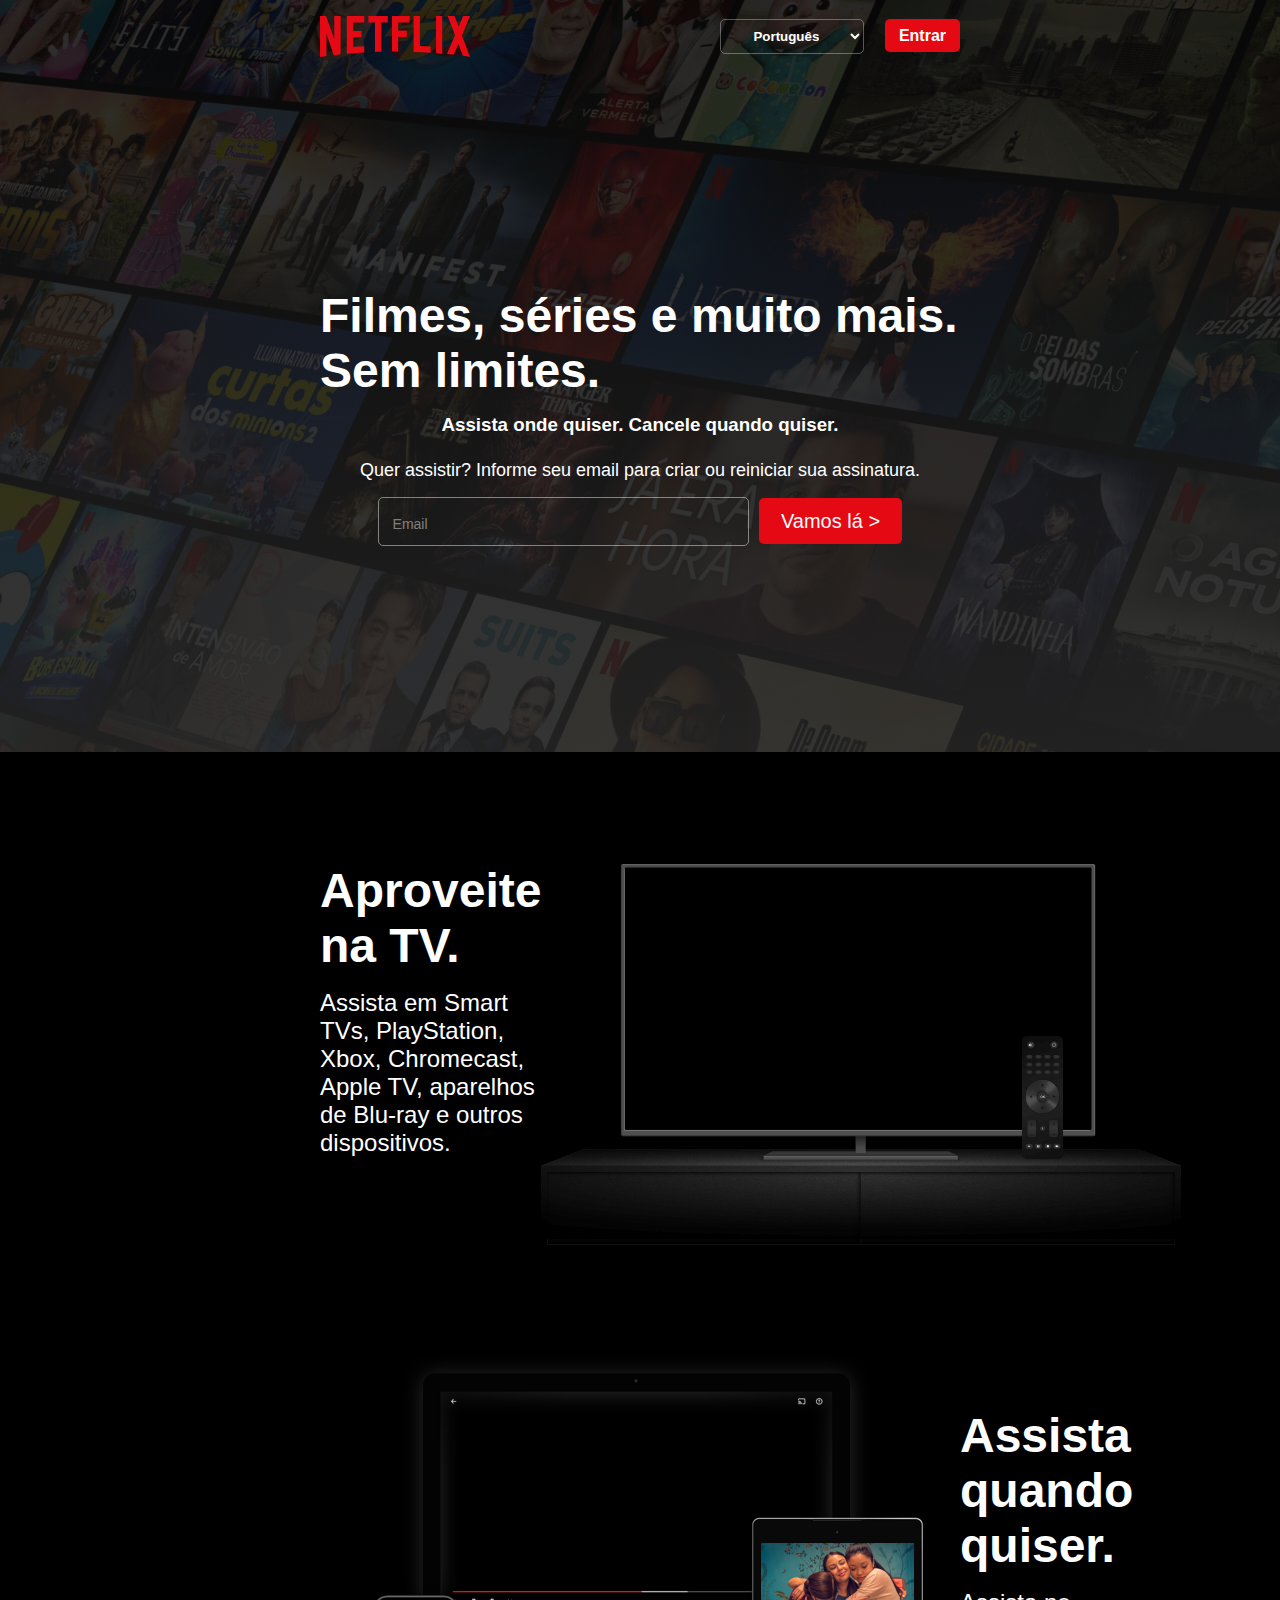
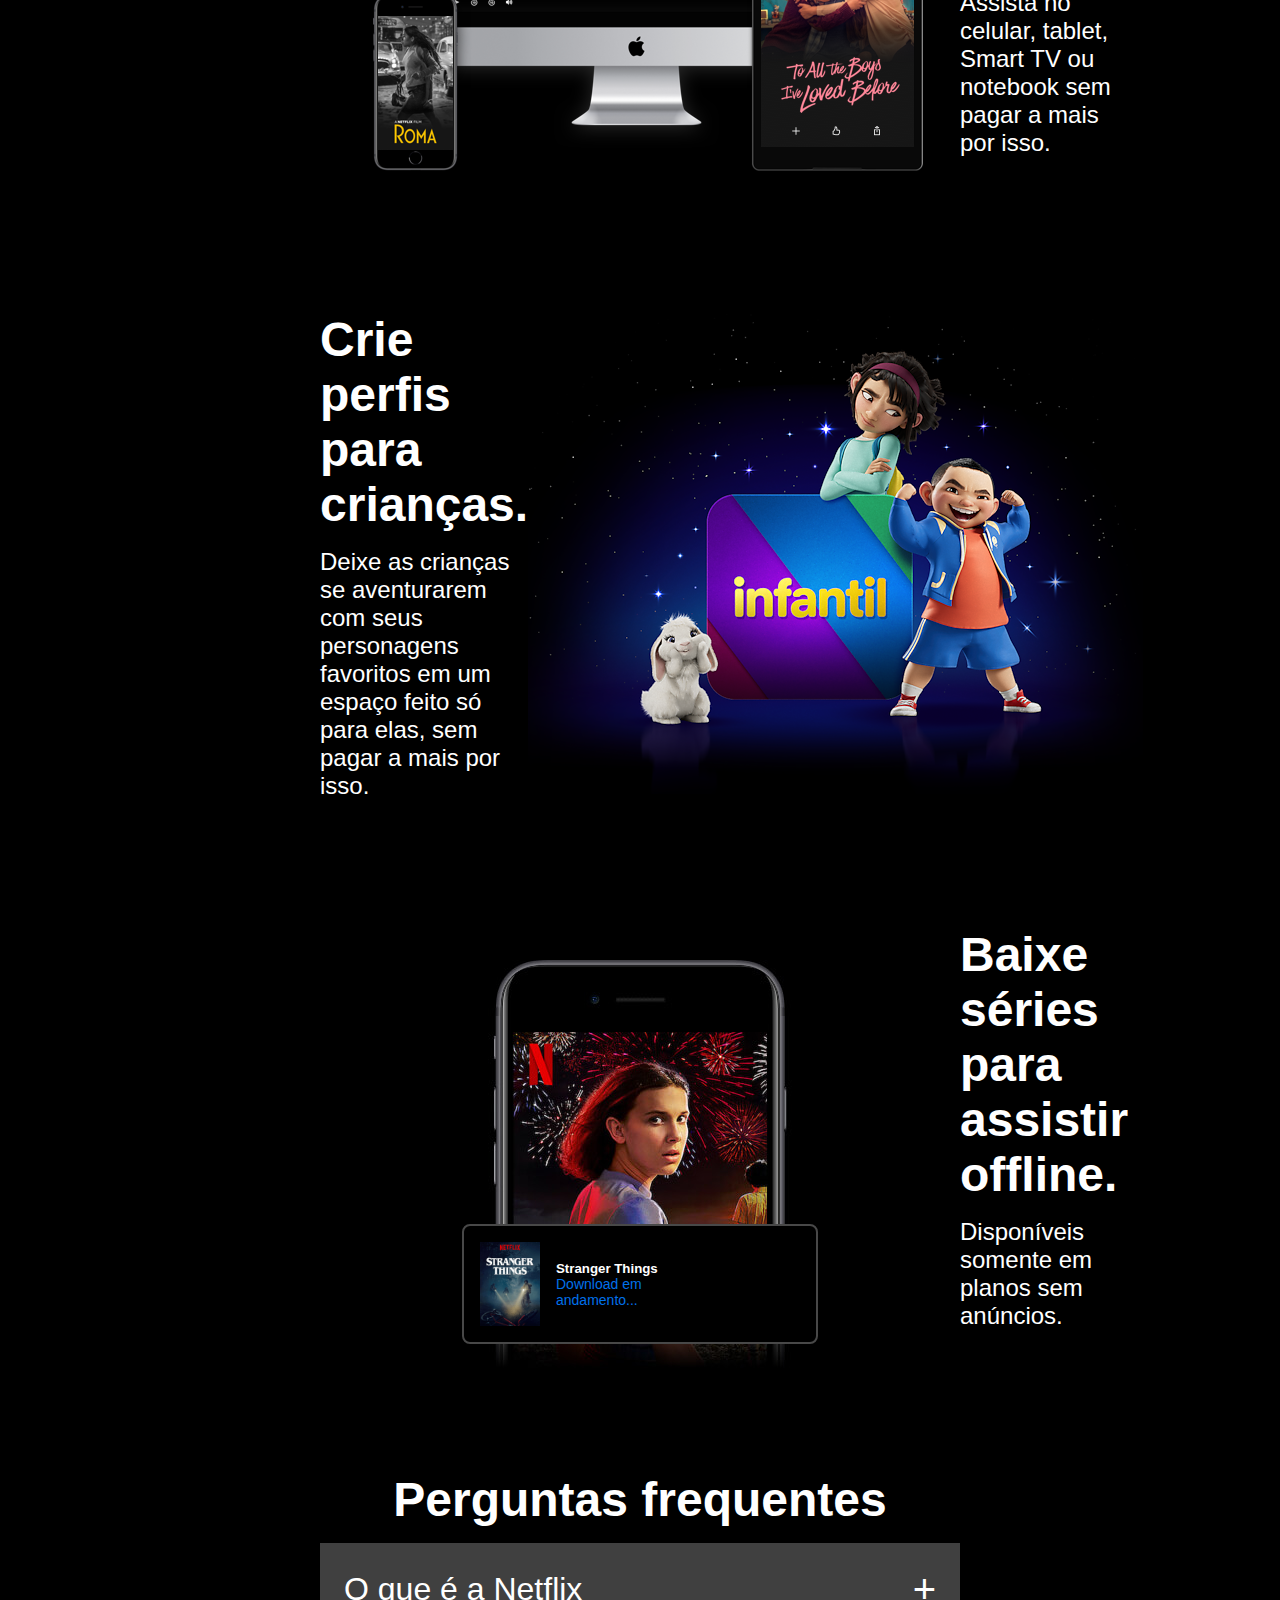
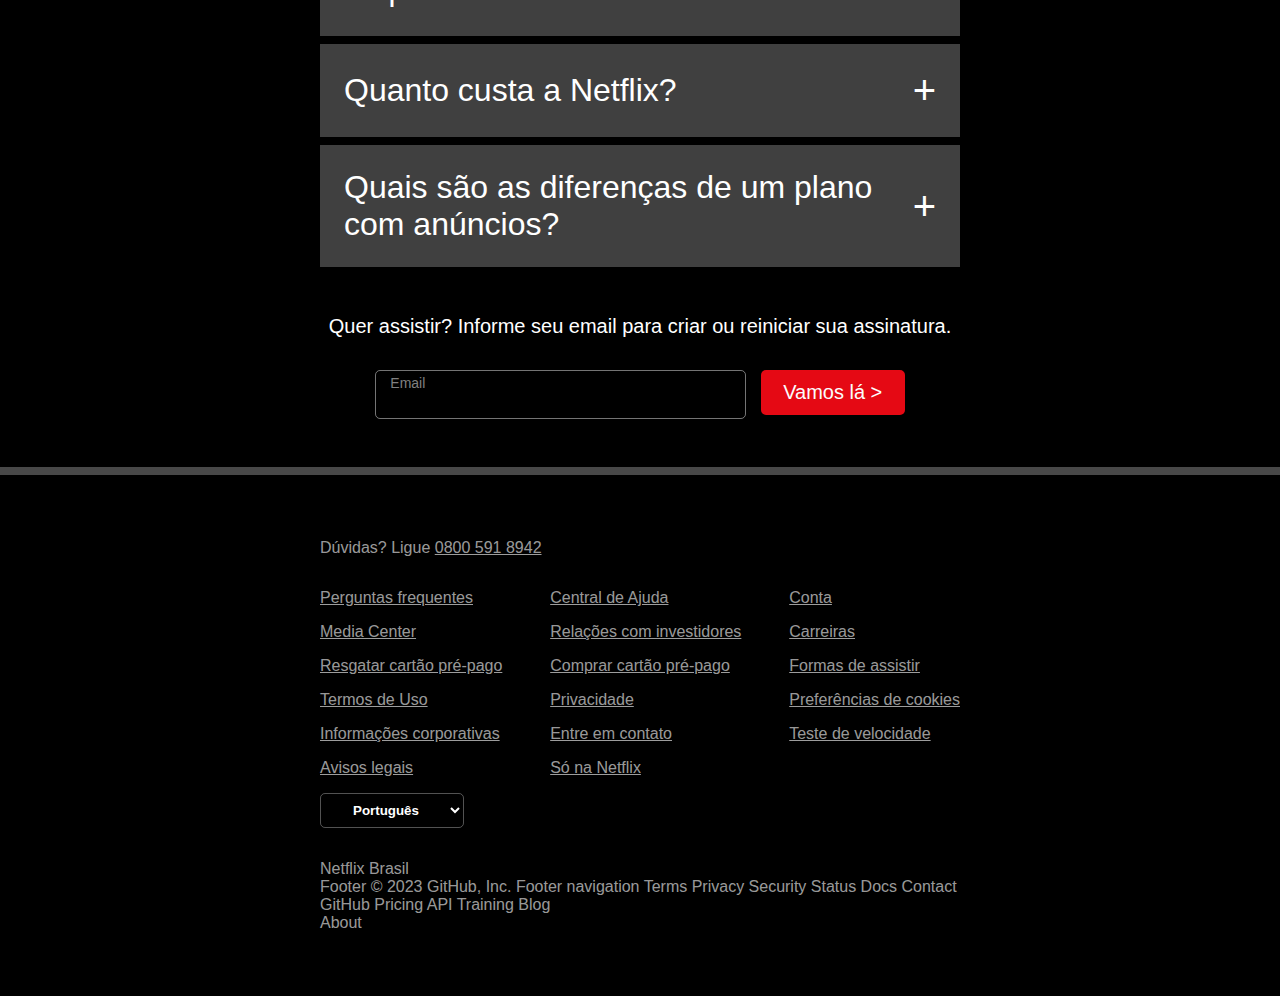
<file: index.html>
<!DOCTYPE html>

<html>

<head>
    <meta charset="UTF-8">
    <meta http-equiv="X-UA-Compatible" content="IE=7">
    <meta name="viewport" content="width=device-width, initial-scale=1.0">
    <title>Netflix Brasil - assistir a séries
        e filmes online</title>
    <link rel="stylesheet" href="style.css">
</head>

<body>
    <!-- <article>
        <span>Novidade!</span>
        <p>Planos a partir de <strong>R$ 18,90.</strong></p>
        <div>
            <a href="https://www.netflix.com/signup">Saiba mais</a>
            <img src="images/saiba-mais-icon.svg" alt="Ícone Saiba mais">
        </div>
    </article> -->
    <header class="grid-container">
        <nav>
            <img src="images/logo.svg" alt="Logo Netflix" class="logo">
            <div>
                <select name="idioma" class="select-idioma">
                    <option value="portugues">Português</option>
                    <option value="ingles">Inglês</option>
                </select>
                <a href="https://www.netflix.com/br/login" id="login-button">Entrar</a>
            </div>
        </nav>
        <div class="hero-description">
            <h1>Filmes, séries e muito mais. Sem limites.</h1>
            <h3>Assista onde quiser. Cancele quando quiser.</h3>
            <p>Quer assistir? Informe seu email para criar ou
                reiniciar sua assinatura.</p>
            <form>
                <label for="email" id="label-email">Email</label>
                <input type="email" name="email" id="email" required>
                <span>Email obrigatório</span>
                <input type="submit" value="Vamos lá >" class="btn-assinar" >
            </form>
        </div>
    </header>
    <section class="grid-container beneficios-content">
        <div>
            <h2>Aproveite na TV.</h2>
            <p>
                Assista em Smart TVs, PlayStation, Xbox,
                Chromecast, Apple TV, aparelhos de Blu-ray
                e outros dispositivos.
            </p>
        </div>
        <div>
            <img src="images/tv.png" alt="TV" class="tv-image">
            <div class="preview-video">
                <video playsinline muted autoplay loop id="preview-video_id">
                    <source src="https://assets.nflxext.com/ffe/siteui/acquisition/ourStory/fuji/desktop/video-tv-0819.m4v">
                </video>
            </div>
        </div>
    </section>

    <section class="grid-container beneficios-content reverse-content">
        <div>
            <img src="images/devices.png" alt="Dispositivos" class="devices-image">
            <div class="preview-video_2">
                <video playsinline muted autoplay loop id="preview-video_2">
                    <source src="https://assets.nflxext.com/ffe/siteui/acquisition/ourStory/fuji/desktop/video-devices.m4v">
                </video>
            </div>
        </div>
        <div>
            <h2>Assista quando quiser.</h2>
            <p>Assista no celular, tablet, Smart TV ou notebook sem
                pagar a mais por isso.</p>
        </div>
    </section>

    <section class="grid-container beneficios-content">
        <div>
            <h2>Crie perfis para crianças.</h2>
            <p>Deixe as crianças se aventurarem com seus personagens
                favoritos em um espaço feito só para elas, sem pagar
                a mais por isso.</p>
        </div>
        <div>
            <img src="images/desenho.png" alt="Desenho" class="desenho-image">
        </div>
    </section>

    <section class="grid-container beneficios-content reverse-content">
        <figure>
            <img src="images/celular.jpg" alt="Dispositivo móvel" class="phone-image">
            <figcaption id="card-device">
                <img src="images/stranger-things.png" alt="Stranger Things">
                <div>
                    <h5>Stranger Things</h5>
                    <p>Download em andamento...</p>
                </div>
                <span class="animacao"></span>
            </figcaption>
        </figure>
        <div>
            <h2>Baixe séries para assistir offline.</h2>
            <p>Disponíveis somente em planos sem anúncios.</p>
        </div>
    </section>

    <section class="grid-container questions-section">
        <h2>Perguntas frequentes</h2>
        <ul>
            <li>
                <details>
                    <summary>
                        <span>O que é a Netflix</span>
                        <span>+</span>
                    </summary>

                    <div>
                        <p>
                            A Netflix é um serviço de streaming que oferece uma ampla
                            variedade de séries, filmes e documentários premiados
                            em milhares de aparelhos conectados à internet.
                        </p>
                    </div>
                </details>
            </li>
            <li>
                <details>
                    <summary>
                        <span> Quanto custa a Netflix?</span>
                        <span>+</span> 
                    </summary>

                    <div>
                        <p>A Netflix é um serviço de streaming que oferece uma ampla
                            variedade de séries, filmes e documentários premiados
                            em milhares de aparelhos conectados à internet.</p>
                    </div>
                </details>
            </li>
            <li>
                <details>
                    <summary>
                        <span> Quais são as diferenças de um plano com anúncios?</span> 
                        <span>+</span>
                    </summary>

                    <div>
                        <p>A Netflix é um serviço de streaming que oferece uma ampla
                        variedade de séries, filmes e documentários premiados
                        em milhares de aparelhos conectados à internet.</p>
                    </div>
                </details>
            </li>
        </ul>
        <form>
            <p>Quer assistir? Informe seu email para
                criar ou reiniciar sua assinatura.</p>
            <label for="email" id="label-email">Email</label>
            <input type="email" name="email" id="email">
            <input type="submit" value="Vamos lá >" class="btn-assinar">
        </form>
    </section>

    <footer >
        <p>Dúvidas? Ligue <a href="#">0800 591 8942</a> </p>
        <div id="footer-links">
            <ul>
                <li>
                    <a href="https://help.netflix.com/pt/node/412">Perguntas frequentes</a>
                </li>
                <li>
                    <a href="https://help.netflix.com/pt/node/412">Media Center</a>
                </li>
                <li>
                    <a href="https://help.netflix.com/pt/node/412">Resgatar cartão pré-pago</a>
                </li>
                <li>
                    <a href="https://help.netflix.com/pt/node/412">Termos de Uso</a>
                </li>
                <li>
                    <a href="https://help.netflix.com/pt/node/412">Informações corporativas</a>
                </li>
                <li>
                    <a href="https://help.netflix.com/pt/node/412">Avisos legais</a>
                </li>
            </ul>
            <ul>
                <li>
                    <a href="https://help.netflix.com">Central de Ajuda</a>
                </li>
                <li>
                    <a href="https://help.netflix.com">Relações com investidores</a>
                </li>
                <li>
                    <a href="https://help.netflix.com">Comprar cartão pré-pago</a>
                </li>
                <li>
                    <a href="https://help.netflix.com">Privacidade</a>
                </li>
                <li>
                    <a href="https://help.netflix.com">Entre em contato</a>
                </li>
                <li>
                    <a href="https://help.netflix.com">Só na Netflix</a>
                </li>
            </ul>
            <ul>
                <li>
                    <a href="https://help.netflix.com">Conta</a>
                </li>
                <li>
                    <a href="https://help.netflix.com">Carreiras</a>
                </li>
                <li>
                    <a href="https://help.netflix.com">Formas de assistir</a>
                </li>
                <li>
                    <a href="https://help.netflix.com">Preferências de cookies</a>
                </li>
                <li>
                    <a href="https://help.netflix.com">  
                        Teste de velocidade
                    </a>
                </li>
            </ul>
        </div>
        <select class="select-idioma">
            <option value="portugues">Português</option>
            <option value="ingles">Inglês</option>
        </select>
        <p>Netflix Brasil</p>
        Footer
© 2023 GitHub, Inc.
Footer navigation
Terms
Privacy
Security
Status
Docs
Contact GitHub
Pricing
API
Training
Blog
</p>About
    </footer>

</body>

</html>
</file>
<file: style.css>
.hero-description form {
    display: flex;
    flex-direction: row;
    align-items: center;
}

.hero-description form span {
    display: none;
}

.btn-assinar{
    padding: 0.7rem 1.4rem;
    font-size: 20px;
    font-weight: 500;
    color: #fcfcfc;
    background-color: #E50914;
    margin-left: 10px;
    border: none;
    border-radius: 5px;
    cursor: pointer;
}

.btn-assinar:hover, #login-button:hover{
    background-color: rgb(154, 22, 22);
    transition: .2s;
}

.logo {
    width: 150px;
}

#email {
    padding:  1rem 6rem;
    border: 1px solid gray;
    border-radius: 5px;
    background-color: black;
    color: white;
}
#label-email {
    position: absolute;
    z-index: 1;
    margin-top: 5px;
    margin-left: 5px;
    font-size: 14px;
}

* {
    padding: 0;
    margin: 0;
    list-style: none;
    font-family: Arial, Helvetica, sans-serif;

}



body{
    background-color: black;
    color: white;
}

header {
    background-image: linear-gradient(rgba(8, 8, 8, 0.8), rgba(37, 37, 37, 0.9)), url("images/hero.jpg");
    background-repeat: no-repeat;
    background-size: auto auto;
    height: 80vh;
}

section{
    border-bottom: 8px solid rgb(72, 72, 72);
}

header > nav {
    display: flex;
    justify-content: space-between;
    align-items: center;
}

.grid-container {
    padding: 1rem 20rem;
}

.hero-description {
    display: flex;
    flex-direction: column;
    justify-content: center;
    align-items: center;
    height: 100%;
    color: white;
}

.hero-description h1 {
    font-size: 3rem;
    font-weight: 800;
}

.hero-description h3 {
    margin: 1rem 0 1.5rem;
}

.hero-description p {
    margin-bottom: 1rem;
    font-size: 18px;
}

.logo {
    width: 150px;
}

.select-idioma {
    background-color: transparent;
    border: 1px solid rgba(255, 255, 255, 0.321);
    padding: 8px 28px;
    border-radius: 5px;
    font-weight: 600;
    color: white;
    margin-right: 1rem;
}

#login-button {
    text-decoration: none;
    background-color: #E50914;
    color: white;
    padding: 8px 14px;
    border-radius: 5px;
    cursor: pointer;
    font-weight: 600;
    font-family: 'Segoe UI', Tahoma, Geneva, Verdana, sans-serif;
}


#email {
  
    
    background-color: transparent;
    border: 1px solid rgba(255, 255, 255, 0.456);
    border-radius: 5px;
}


#label-email {
    position: absolute;
    z-index: 1;
    margin-top: 5px;
    margin-left: 15px;
    font-size: 14px;
    color: gray;
}

.beneficios-content {
    background-color: black;
    color: white;
    display: flex;
    align-items: center;
    position: relative;
    z-index: 1;
    padding-bottom: 4rem;
    border-bottom: 8px solid black;
}

.beneficios-content div h2 {
    font-size: 3rem;
    font-weight: 800;
}

.beneficios-content div p {
    font-size: 1.5rem;
    font-weight: 500;
    margin-top: 1rem;
}

.preview-video {
    position: absolute;
    top: 110px;
    left: 53.3%;
    overflow: hidden;
    z-index: -1;
}

.preview-video_2 {
    position: absolute;
    top: 70px;
    left: 25%;
    overflow: hidden;
    z-index: -1;
    width: 22rem;
}

figure{
    position: relative;
    display: flex;
    justify-content: center;

}
#card-device{
    background-color: black;
    display: flex;
    align-items: center;
    padding: 1rem;
    border-radius: 8px;
    border: 2px solid rgb(72, 72, 72);
    width: 50%;
    position: absolute;
    top: 70%;
    background-color: black;

}

#card-device div p {
    font-size: 14px;
    width: 94%;
    margin-top: 0px;
    color: #0071eb;
}

#card-device img {
    width: 60px;
    margin-right: 1rem;

}
.animacao{
    background: url("https://assets.nflxext.com/ffe/siteui/acquisition/ourStory/fuji/desktop/download-icon.gif") center center no-repeat;
    width: 3rem;
    height: 3rem;
    background-size: 100%;
}

.questions-section h2 {
    text-align: center;
    font-size: 3rem;
    font-weight: 900;
    margin: 1rem 0;
}

.questions-section ul li details summary{
    display: flex;
    text-align: left;
    padding: 1.5rem;
    background-color: #404040;
    align-items: center;
    color: white;
    border: none;
    cursor: pointer;
    font-size: 1.5rem;
    margin-top: 8px;
    justify-content: space-between;
}

.questions-section ul li details summary:hover{
    background-color: rgb(80, 80, 80);
    transition: .4s;
}

.questions-section ul li p {
    background-color: #404040;
    margin-top: 1px;
    padding: 1rem;
    height: 100px;
}

.questions-section ul li details summary span {
    font-size: 2rem;
}


.questions-section form {
    text-align: center;
    margin-bottom: 2rem;
}

.questions-section form p {
    margin: 3rem 0 2rem;
    font-size: 20px;
}

.questions-section ul li details summary span:nth-child(2) {
    font-size: 2.5rem;
    transform: rotate(0);
    transform-origin: center;
    transition: 0.2s transform ease;
}

.questions-section ul li details[open] > summary > span:nth-child(2) {
    transform: rotate(45deg);
    transition: 0.4 transform ease;
}

.questions-section ul li details summary:hover {
    background-color: rgb(80, 80, 80);
    transition: .4s;
}

footer, footer a, #footer-links ul li a{
    color: rgba(255, 255, 255, 0.614);
}

footer{
    padding: 4rem 20rem;
}

#footer-links{
    display: flex;
    justify-content: space-between;
    margin-top: 2rem;
}

#footer-links ul li{
    margin-bottom: 1rem;
}


footer p:nth-child(4), footer select{
    padding-top: 2rem;
}

.tap{
    position: absolute;
    opacity: 0;
    z-index: -1;
}

.accordion {
    overflow: hidden;
}

@media (max-width: 600px) {
    .grid-container {
        padding: 1rem;
    }
    .hero-description {
        text-align: center;
    }
    .hero-description form {
        display: block;
    }
    .beneficios-content{
        flex-direction: column;
    }
    .preview-video{
        top: 385px;
        left: 12%;
        top: 210px;
        height: 165px;
        width: 320px;
    }
    #preview-video_2{
        width: 244px;
        height: 154px;
        top: 220px;
        left: 20%;
    }

    .desenho-image{
        width: 380px;
    }
    .phone-image{
        width: 360px;
    }
    footer {
        padding: 2rem 4rem;
    }

    .tv-image{
        width: 333px;
    }
    .hero-description h1{
        font-size: 2rem;
    }
    .btn-assinar{
        margin-top: 1rem;
    }
    .beneficios-content div h2 {
        font-size: 2rem;
    }
    .reverse-content{
        flex-direction: column-reverse;
        padding-bottom: 3rem;
    }
    #card-device {
        width: 65%;
    }
    #footer-links{
        display: flex;
        flex-direction: column;
    }
    .devices-image {
        width: 380px;
    }
}

@media only screen and (min-width: 769) {
    .grid-container {
        padding: 3rem;
    }
    
}
</file>
